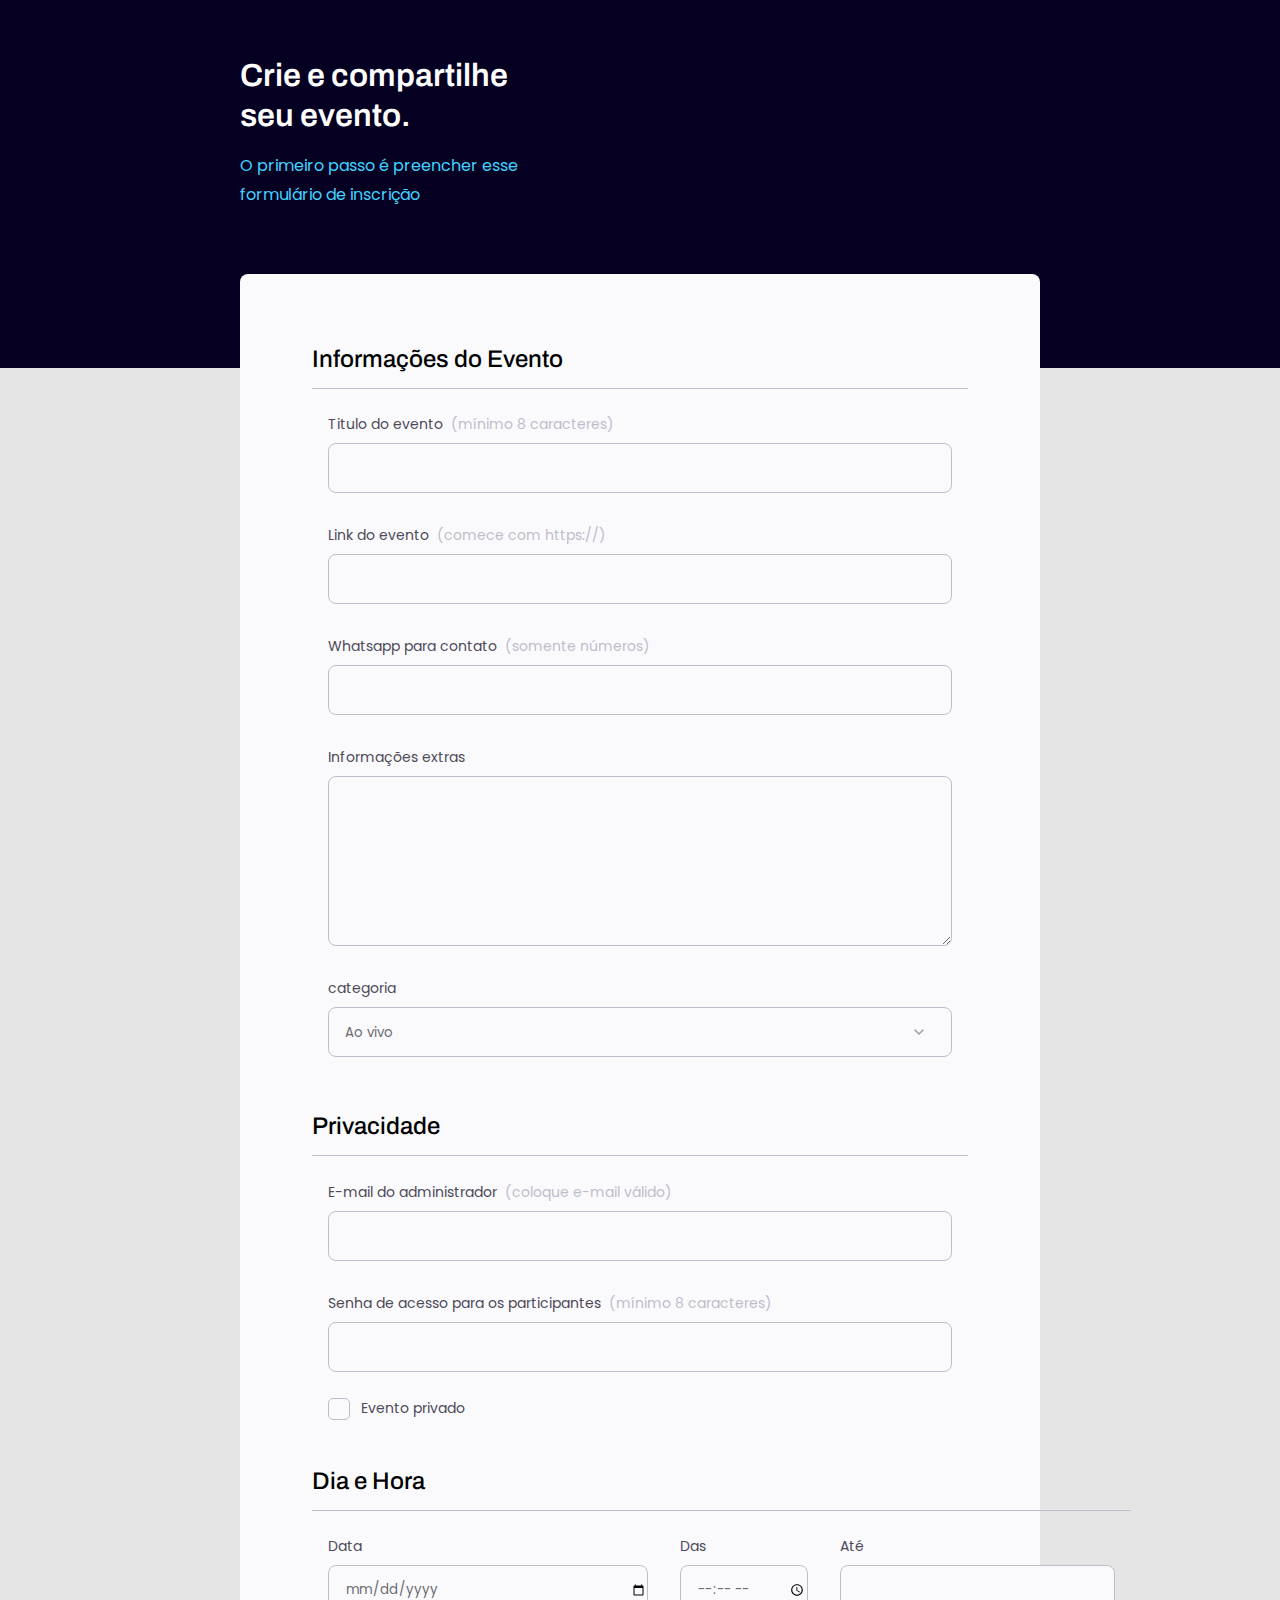
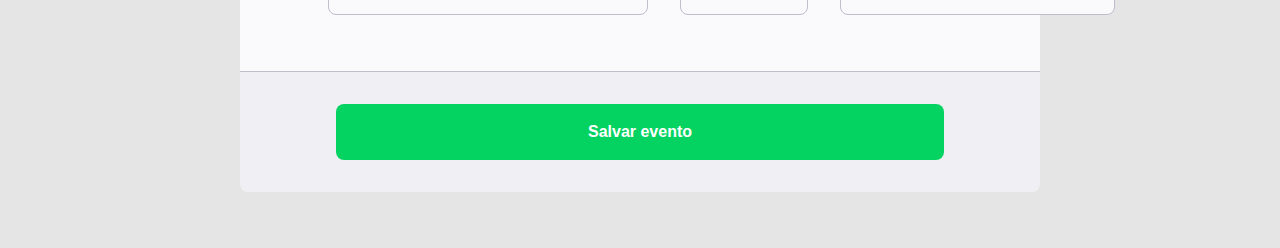
<file: index.html>
<!DOCTYPE html>
<html lang="pt-br">
<head>
  <link rel="preconnect" href="https://fonts.googleapis.com">
  <link rel="preconnect" href="https://fonts.gstatic.com" crossorigin>
  <meta charset="UTF-8">
  <meta name="viewport" content="width=device-width, initial-scale=1.0">
  <title>Formulário do Evento</title>
  <link href="https://fonts.googleapis.com/css2?family=Archivo:wght@200;400;500&family=Poppins&display=swap" rel="stylesheet">
  <link rel="stylesheet" href="style.css">

</head>
<body>
  <div class="page">
    <header>
      <h1>Crie e compartilhe <br>seu evento.</h1>
      <p>O primeiro passo é preencher esse <br>formulário
        de inscrição
      </p>
    </header>

    <form id="formulario" action="">

      <fieldset>
        <legend>Informações do Evento</legend>

      <div class="input-group">
        <label for="title_event">Titulo do evento<span>(mínimo 8 caracteres)</span></label>
        <input 
        type="text" 
        id="title_event" 
        minlength="8"
        required />

        <label for="link_event">Link do evento<span>(comece com https://)</span></label>
        <input 
        type="text" 
        id="link_event" 
        required />

        <label for="link_event">Whatsapp para contato<span>(somente números)</span></label>
        <input 
        type="text" 
        id="link_event" 
        required />

        <label for="link_event">Informações extras</label>
        <textarea id="info_event"></textarea>

        <label for="category_event">categoria</label>
        <select id="category_event">
          <option value="live">Ao vivo</option>
          <option value="podcast">Podcast</option>
          <option value="mentoria">Mentoria</option>
          <option value="bootcamp">Bootcamp</option>
        </select>
      </div> 

      </fieldset>
      
      <fieldset>
        <legend>Privacidade</legend>

      <div class="input-group detalhes">
        <label for="email_event">E-mail do administrador<span>(coloque e-mail válido)</span></label>
        <input 
        type="email" 
        id="email_event"
        required/>

        <label for="password_event">Senha de acesso para os participantes<span>(mínimo 8 caracteres)</span></label>
        <input 
        type="password" 
        id="password_event"
        minlength="8"
        required/>
      </div>

      <div class="check">
        <input 
        type="checkbox" 
        id="private_event"/>

        <label for="private_event">Evento privado</label>
      </div>
      
      </fieldset>

      <fieldset>
        <legend>Dia e Hora</legend>
      <div class="col-3">
        <div class="input-group">
          <label for="date_event">Data</label>
          <input 
          type="date" 
          id="date_event" 
          required/>
        </div>

        <div class="input-group">
          <label for="start_event">Das</label>
          <input 
          type="time" 
          id="start_event" 
          required/>
        </div>
        
        <div class="input-group">
          <label for="theEvent_event">Até</label>
          <input 
          ype="time" 
          id="theEnd_event" 
          required/>
        </div>
      </div> 

      </fieldset>
      
    </form>

    <footer>
      <input 
      form="formulario" 
      type="submit" 
      value="Salvar evento"/>
    </footer>

  </div>
</body>
</html>
</file>
<file: style.css>
*{
  margin: 0;
  padding: 0;
  box-sizing: border-box;
}

body{
  font-family: 'Poppins', sans-serif;
  background: #E5E5E5;
}

body::before{
  content: "";
  width: 100%;
  height: 368px;
  background-color: rgb(5, 0, 34);

  position: absolute;
  top: 0;
  left: 0;
  z-index: -1;
}

div.page{
  width: 800px;
  margin: 3.5rem auto;
}

header h1{
  font-family: 'Archivo', sans-serif;
  font-weight: 600;
  line-height: 2.5rem;
  width: 400px;
  color: white;
  margin-bottom: 1rem;
}

p{
  color: #42D3FF;
  line-height: 1.8rem
}

form{
  width: 100%;
  background-color: #FAFAFC;
  border-radius:8px 8px 0 0;
  margin-top: 4rem;
  padding: 4.5rem 4.5rem 0 4.5rem;
}

fieldset{
  border: none;
}

fieldset legend{
  font-family: 'Archivo', sans-serif;
  font-weight: 500;
  font-size: 24px;
  width: 100%;
  padding-bottom: 1rem; 
  margin-bottom:1.6rem;
  border-bottom: 1px solid #c1bccc;
   
}

div.input-group{
  display: flex;
  flex-direction: column;
  font-family: 'Poppins', sans-serif; 
  font-size: 14px;
  color: #4e4958;
  margin: 0 1rem 1.5rem;
}

div.input-group span{
  margin-left: 0.5rem;
  color: #c1bccc;
}

div.input-group span:hover{
  color: #6c6a71;
}

div.input-group input,
div.input-group textarea,
div.input-group select{
  background-color: #fafafc;
  border: 1px solid #c1bccc;
  font-family: 'Poppins', sans-serif;
  color: #6c6a71;
  border-radius: 8px;
  margin: 0.5rem 0 2rem;
  padding-left: 1rem;
  height: 50px;
}

div.input-group textarea{
  padding: 0;
  height: 170px;
}

div.input-group select{
  appearance: none;
  background-image: url("data:image/svg+xml,%3Csvg width='24' height='24' viewBox='0 0 24 24' fill='none' xmlns='http://www.w3.org/2000/svg'%3E%3Cpath d='M8 10L12 14L16 10' stroke='%239C98A6' stroke-width='1.5' stroke-linecap='round' stroke-linejoin='round'/%3E%3C/svg%3E%0A");
  background-repeat: no-repeat;
  background-position: right 20px top 50%;
}

div.col-3{
  display: flex;
} 

div input#date_event{
  width: 20rem;
}

div input[type="time"]{
  width: 8rem;
}

div.detalhes,
div.detalhes input#password_event{
  margin-bottom: 0;
}

div.check{
  font-size: 14px;
  color: #4e4958;
  margin-bottom: 3rem;
  margin-left: 1rem;
}

div.check label::before{
  content: "";
  width: 20px;
  height: 20px;
  display: inline-block;
  border: 1px solid #c1bccc;
  border-radius: 5px;
  margin-right: 0.7rem;
}

div.check label{
  display: flex;
  align-items:center;
}

div.check input{
  position: relative;
  top: 28px;
  left: 0;
  width: 20px;
  height: 20px;
  opacity: 0;
}

input#private_event:checked + label::before{
  background-image: url("data:image/svg+xml,%3Csvg width='24' height='24' viewBox='0 0 24 24' fill='none' xmlns='http://www.w3.org/2000/svg'%3E%3Cpath d='M9.00016 16.1698L4.83016 11.9998L3.41016 13.4098L9.00016 18.9998L21.0002 6.99984L19.5902 5.58984L9.00016 16.1698Z' fill='%2342D3FF'/%3E%3C/svg%3E%0A");
  background-position: center;
}

footer{
  display: flex;
  flex-direction: column;
  padding: 2rem 6rem;
  background-color: #f0f0f4;
  border-radius: 0 0 8px 8px;
  border-top: 1px solid #c1bccc;
}

footer input{
  border: none;
  background-color: #04d361;
  color: #fff;
  height: 56px;
  font-weight: bold;
  font-size: 16px;
  border-radius: 8px;
}

footer input:hover{
  background-color: rgb(57, 181, 57);
}
</file>
